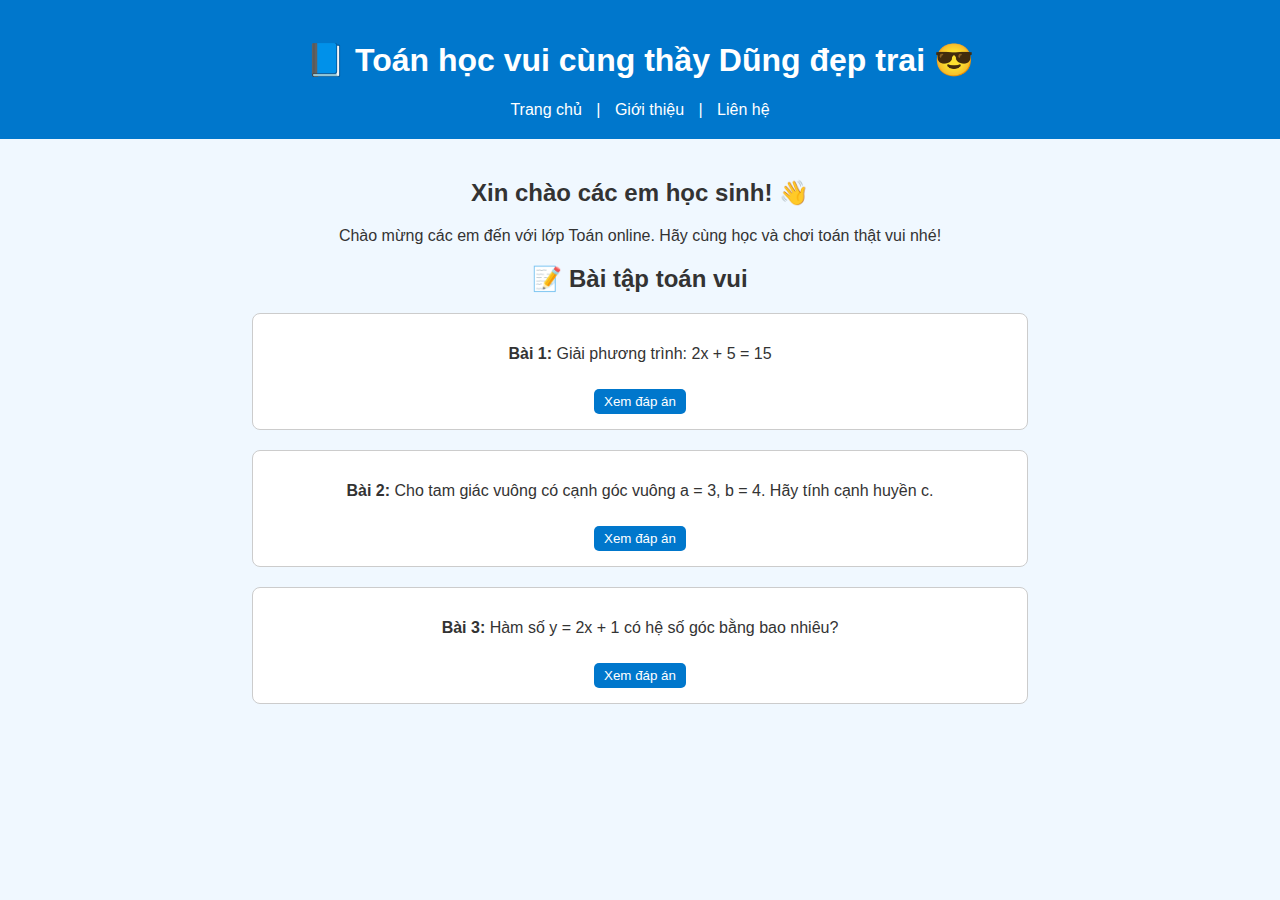
<file: index.html>
<!DOCTYPE html>
<html lang="vi">
<head>
  <meta charset="UTF-8">
  <title>Trang chủ - Toán học vui</title>
  <link rel="stylesheet" href="style.css">
</head>
<body>
  <header>
    <h1>📘 Toán học vui cùng thầy Dũng đẹp trai 😎</h1>
    <nav>
      <a href="index.html">Trang chủ</a> |
      <a href="about.html">Giới thiệu</a> |
      <a href="contact.html">Liên hệ</a>
    </nav>
  </header>

  <main>
    <h2>Xin chào các em học sinh! 👋</h2>
    <p>Chào mừng các em đến với lớp Toán online. Hãy cùng học và chơi toán thật vui nhé!</p>

    <h2>📝 Bài tập toán vui</h2>

    <div class="exercise">
      <p><b>Bài 1:</b> Giải phương trình: 2x + 5 = 15</p>
      <button onclick="toggleAnswer('ans1')">Xem đáp án</button>
      <p id="ans1" style="display:none;">Đáp án: x = 5</p>
    </div>

    <div class="exercise">
      <p><b>Bài 2:</b> Cho tam giác vuông có cạnh góc vuông a = 3, b = 4. Hãy tính cạnh huyền c.</p>
      <button onclick="toggleAnswer('ans2')">Xem đáp án</button>
      <p id="ans2" style="display:none;">Đáp án: c = 5 (theo định lý Pitago)</p>
    </div>

    <div class="exercise">
      <p><b>Bài 3:</b> Hàm số y = 2x + 1 có hệ số góc bằng bao nhiêu?</p>
      <button onclick="toggleAnswer('ans3')">Xem đáp án</button>
      <p id="ans3" style="display:none;">Đáp án: Hệ số góc = 2</p>
    </div>
  </main>

  <script>
    function toggleAnswer(id) {
      var ans = document.getElementById(id);
      if (ans.style.display === "none") {
        ans.style.display = "block";
      } else {
        ans.style.display = "none";
      }
    }
  </script>
</body>
</html>
</file>
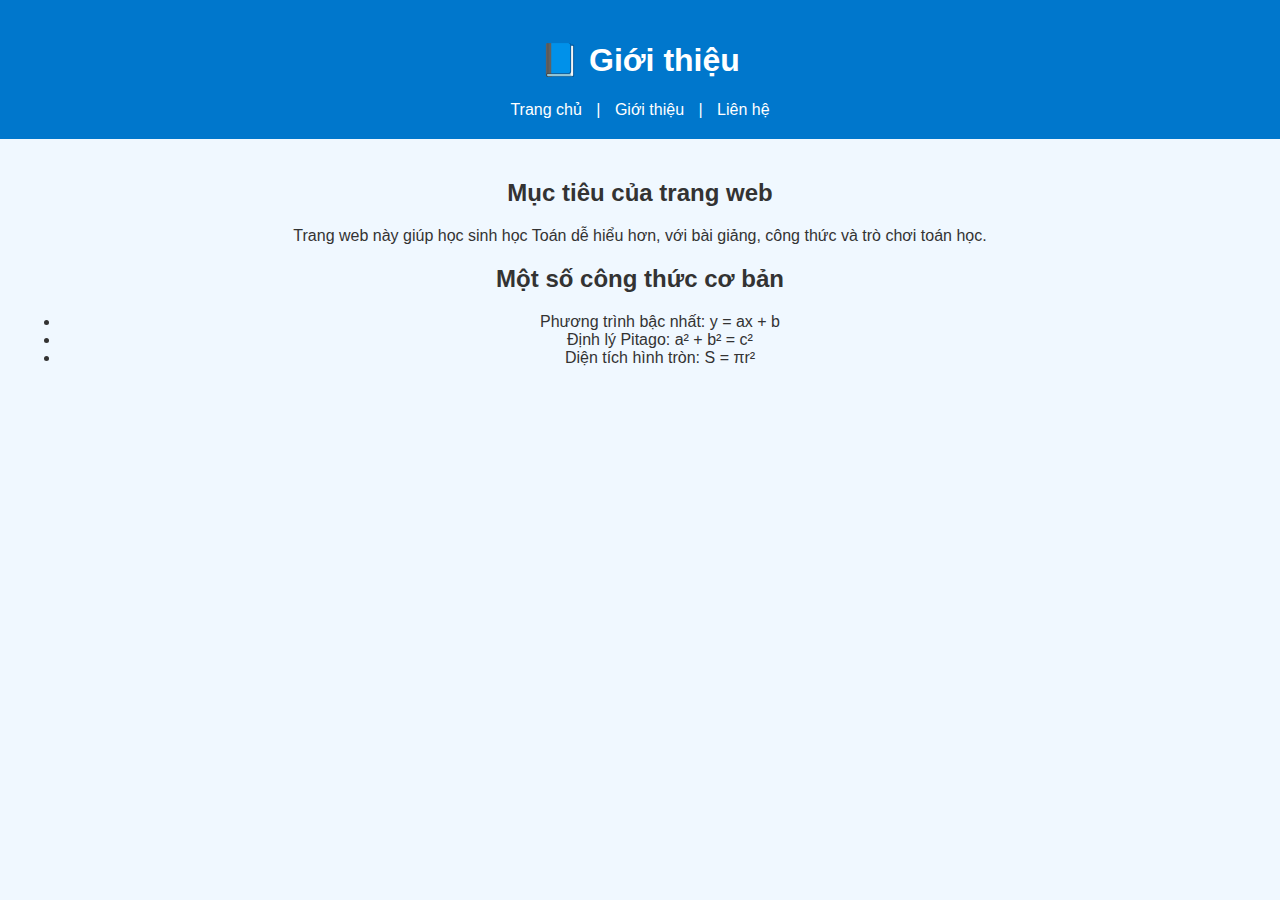
<file: about.html>
<!DOCTYPE html>
<html lang="vi">
<head>
  <meta charset="UTF-8">
  <title>Giới thiệu - Toán học vui</title>
  <link rel="stylesheet" href="style.css">
</head>
<body>
  <header>
    <h1>📘 Giới thiệu</h1>
    <nav>
      <a href="index.html">Trang chủ</a> |
      <a href="about.html">Giới thiệu</a> |
      <a href="contact.html">Liên hệ</a>
    </nav>
  </header>

  <main>
    <h2>Mục tiêu của trang web</h2>
    <p>Trang web này giúp học sinh học Toán dễ hiểu hơn, với bài giảng, công thức và trò chơi toán học.</p>

    <h2>Một số công thức cơ bản</h2>
    <ul>
      <li>Phương trình bậc nhất: y = ax + b</li>
      <li>Định lý Pitago: a² + b² = c²</li>
      <li>Diện tích hình tròn: S = πr²</li>
    </ul>
  </main>
</body>
</html>
</file>
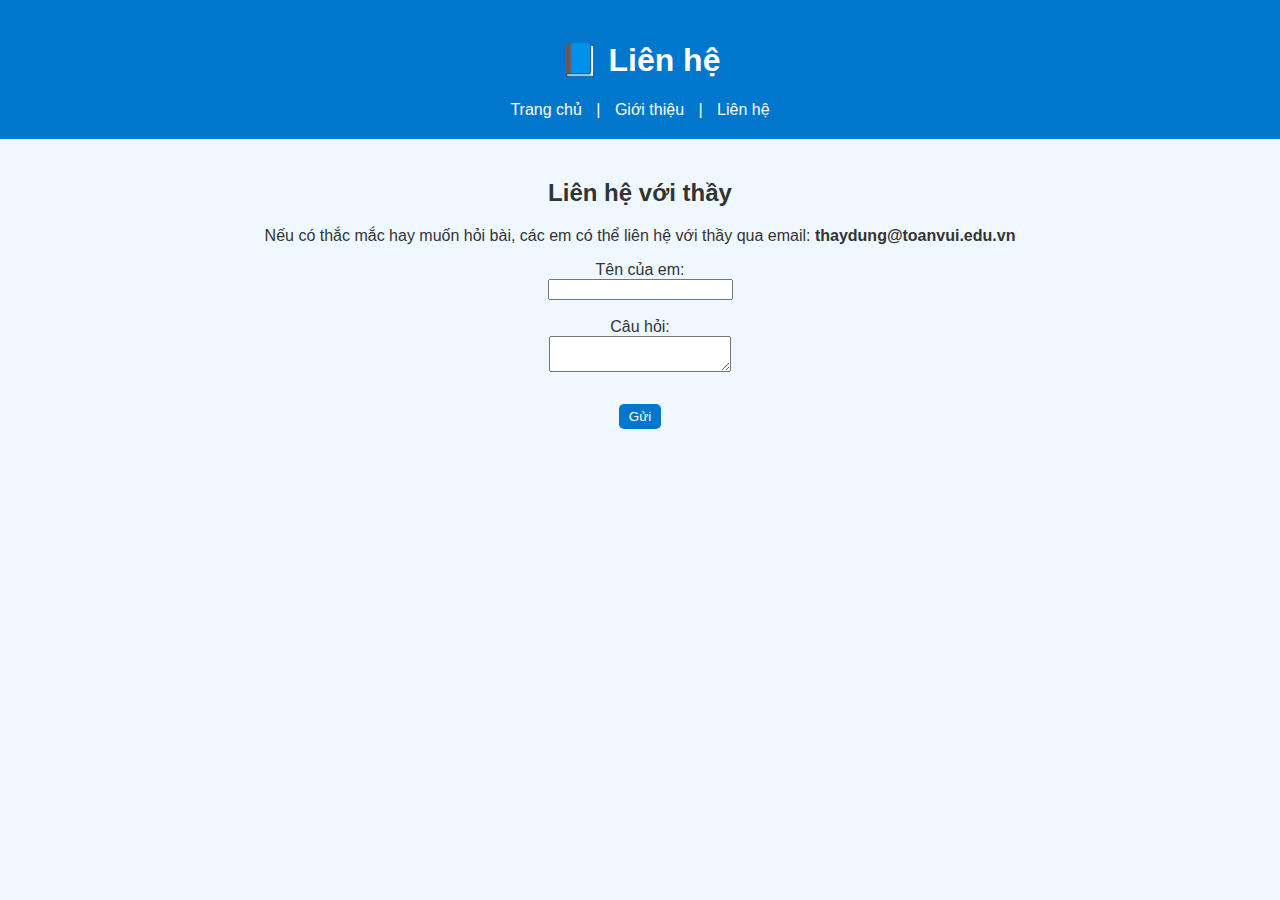
<file: contact.html>
<!DOCTYPE html>
<html lang="vi">
<head>
  <meta charset="UTF-8">
  <title>Liên hệ - Toán học vui</title>
  <link rel="stylesheet" href="style.css">
</head>
<body>
  <header>
    <h1>📘 Liên hệ</h1>
    <nav>
      <a href="index.html">Trang chủ</a> |
      <a href="about.html">Giới thiệu</a> |
      <a href="contact.html">Liên hệ</a>
    </nav>
  </header>

  <main>
    <h2>Liên hệ với thầy</h2>
    <p>Nếu có thắc mắc hay muốn hỏi bài, các em có thể liên hệ với thầy qua email: <b>thaydung@toanvui.edu.vn</b></p>

    <form>
      <label for="name">Tên của em:</label><br>
      <input type="text" id="name" name="name"><br><br>

      <label for="message">Câu hỏi:</label><br>
      <textarea id="message" name="message"></textarea><br><br>

      <button type="submit">Gửi</button>
    </form>
  </main>
</body>
</html>
</file>
<file: style.css>
body {
  font-family: Arial, sans-serif;
  margin: 0;
  padding: 0;
  background: #f0f8ff;
  color: #333;
  text-align: center;
}

header {
  background: #0077cc;
  color: white;
  padding: 20px;
}

nav a {
  color: white;
  margin: 0 10px;
  text-decoration: none;
}

nav a:hover {
  text-decoration: underline;
}

main {
  padding: 20px;
}

.exercise {
  margin: 20px auto;
  padding: 15px;
  border: 1px solid #ccc;
  border-radius: 8px;
  width: 60%;
  background: #fff;
}

button {
  margin-top: 10px;
  padding: 5px 10px;
  background: #0077cc;
  color: white;
  border: none;
  border-radius: 5px;
  cursor: pointer;
}

button:hover {
  background: #005fa3;
}
</file>
